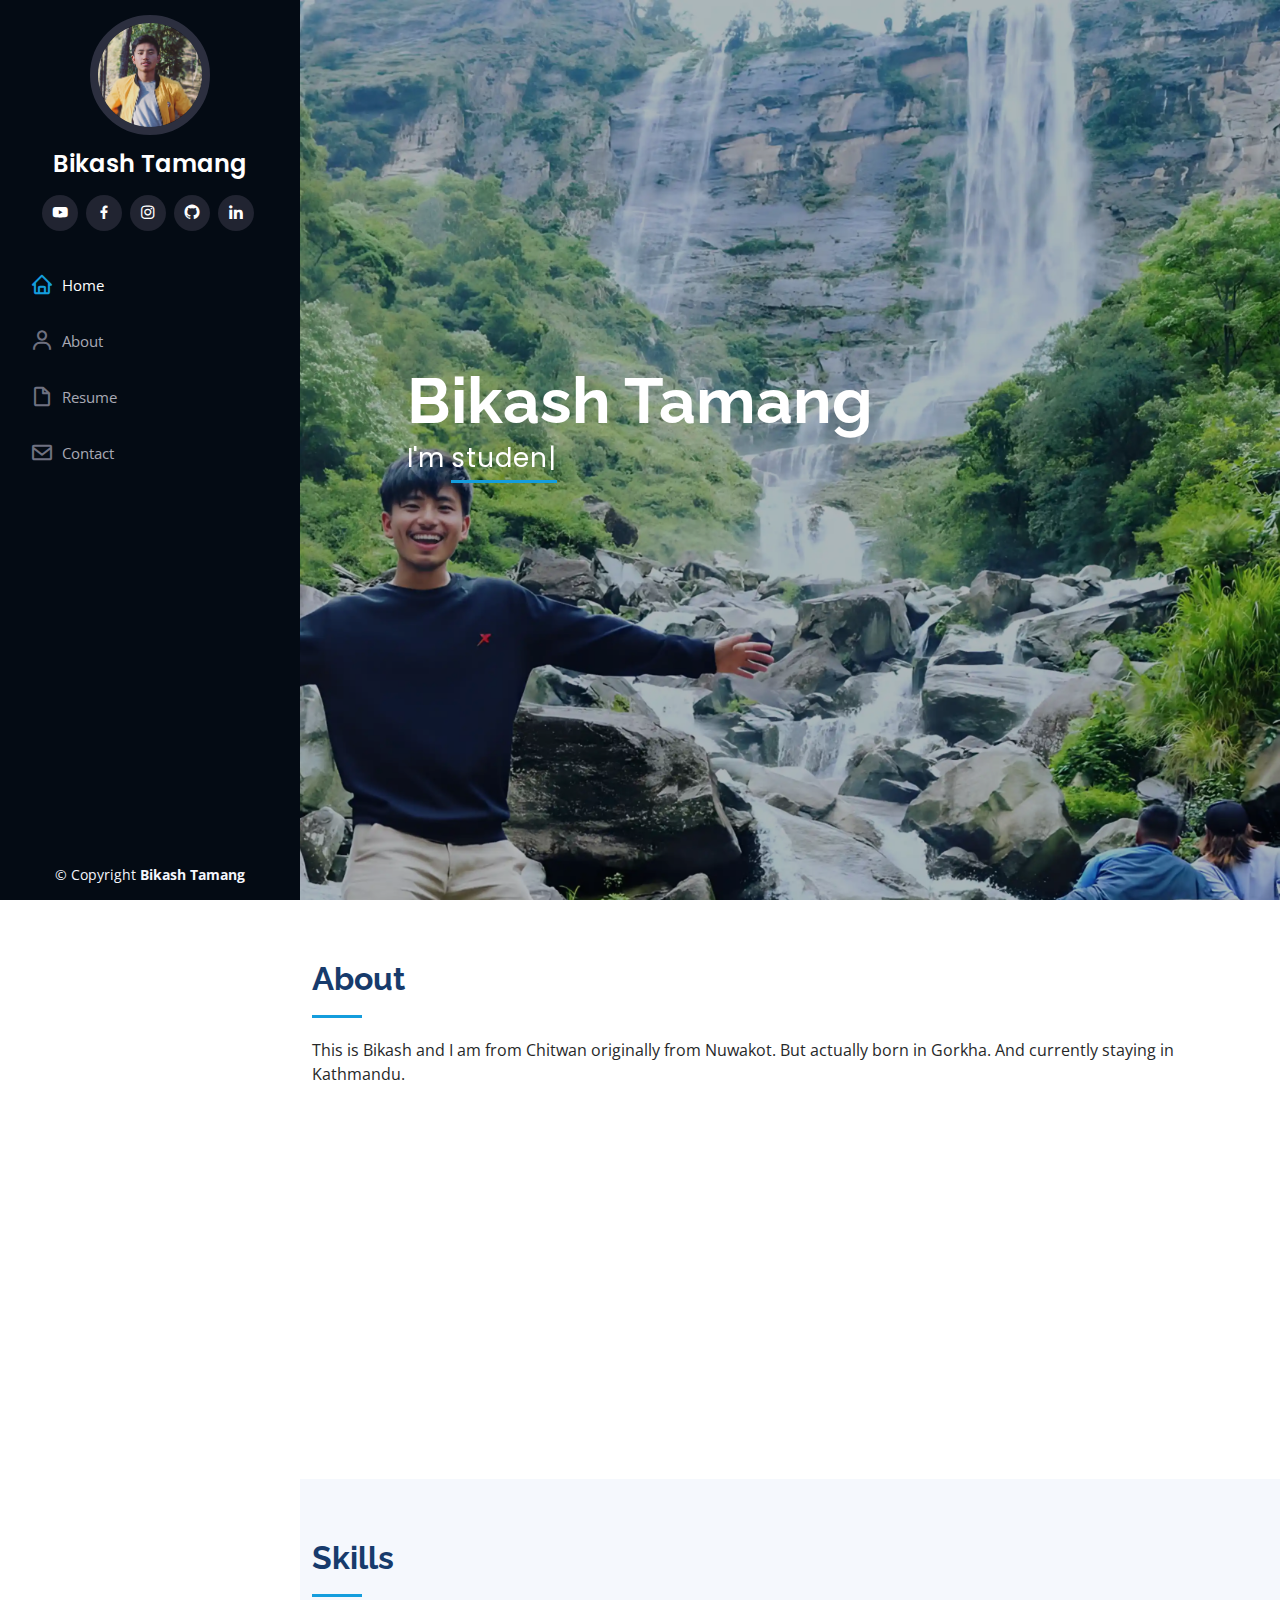
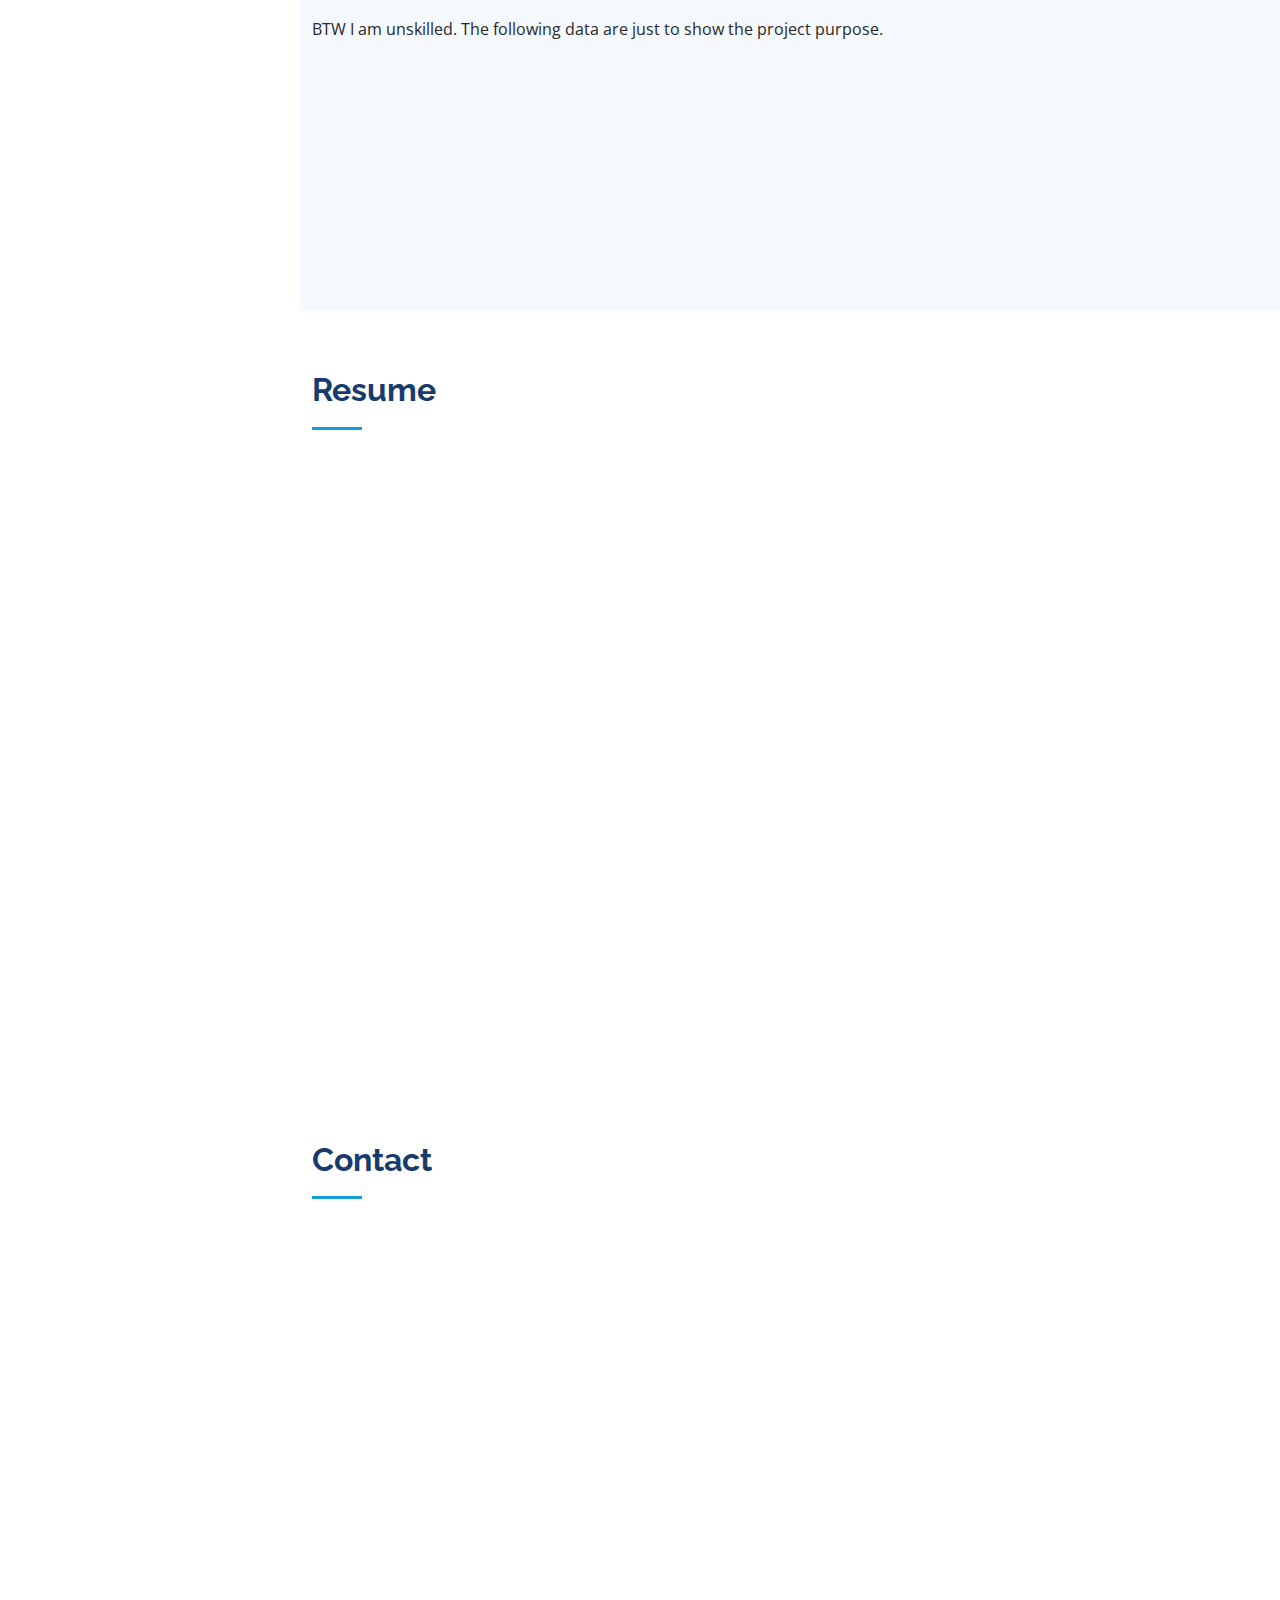
<file: index.html>
<!DOCTYPE html>
<html lang="en">

<head>
  <meta charset="utf-8">
  <meta content="width=device-width, initial-scale=1.0" name="viewport">
  <!-- HTML Meta Tags -->
<title>Bikash Tamang Official Website - BCA student</title>
<meta name="description" content="More details · Birthday: 11 March 2001 · Website: www.bikashtamang001.com.np · Phone: +977 9818413221 · City: Kathmandu, Nepal.">

<!-- Facebook Meta Tags -->
<meta property="og:url" content="https://bikash-tamang.com.np">
<meta property="og:type" content="website">
<meta property="og:title" content="Bikash Tamang Official Website - BCA student">
<meta property="og:description" content="More details · Birthday: 11 March 2001 · Website: www.bikashtamang001.com.np · Phone: +977 9818413221 · City: Kathmandu, Nepal.">
<meta property="og:image" content="https://opengraph.b-cdn.net/production/images/438a6562-461b-4b0d-9b44-2e4c93e3f94b.jpg?token=q1TT7ttuZe8UvmObe_8vLwbvQmmdRYnabY8mDVUs5_0&height=1200&width=1200&expires=33274579198">

<!-- Twitter Meta Tags -->
<meta name="twitter:card" content="summary_large_image">
<meta property="twitter:domain" content="bikash-tamang.com.np">
<meta property="twitter:url" content="https://bikash-tamang.com.np">
<meta name="twitter:title" content="Bikash Tamang Official Website - BCA student">
<meta name="twitter:description" content="More details · Birthday: 11 March 2001 · Website: www.bikashtamang001.com.np · Phone: +977 9818413221 · City: Kathmandu, Nepal.">
<meta name="twitter:image" content="https://opengraph.b-cdn.net/production/images/438a6562-461b-4b0d-9b44-2e4c93e3f94b.jpg?token=q1TT7ttuZe8UvmObe_8vLwbvQmmdRYnabY8mDVUs5_0&height=1200&width=1200&expires=33274579198">

<!-- Meta Tags Generated via https://www.opengraph.xyz -->
  <meta content="" name="description">
  <meta content="" name="keywords">

  <!-- Favicons -->
  <link href="assets/img/favicon.png" rel="icon">
  <link href="assets/img/apple-touch-icon.png" rel="apple-touch-icon">

  <!-- Google Fonts -->
  <link href="https://fonts.googleapis.com/css?family=Open+Sans:300,300i,400,400i,600,600i,700,700i|Raleway:300,300i,400,400i,500,500i,600,600i,700,700i|Poppins:300,300i,400,400i,500,500i,600,600i,700,700i" rel="stylesheet">

  <!-- Vendor CSS Files -->
  <link href="assets/vendor/aos/aos.css" rel="stylesheet">
  <link href="assets/vendor/bootstrap/css/bootstrap.min.css" rel="stylesheet">
  <link href="assets/vendor/bootstrap-icons/bootstrap-icons.css" rel="stylesheet">
  <link href="assets/vendor/boxicons/css/boxicons.min.css" rel="stylesheet">
  <link href="assets/vendor/glightbox/css/glightbox.min.css" rel="stylesheet">
  <link href="assets/vendor/swiper/swiper-bundle.min.css" rel="stylesheet">

  <!-- Template Main CSS File -->
  <link href="assets/css/style.css" rel="stylesheet">
  

  <!-- =======================================================
  * Template Name: iPortfolio - v3.5.0
  * Template URL: https://bootstrapmade.com/iportfolio-bootstrap-portfolio-websites-template/
  * Author: BootstrapMade.com
  * License: https://bootstrapmade.com/license/
  ======================================================== -->
</head>

<body>

  <!-- ======= Mobile nav toggle button ======= -->
  <i class="bi bi-list mobile-nav-toggle d-xl-none"></i>

  <!-- ======= Header ======= -->
  <header id="header">
    <div class="d-flex flex-column">

      <div class="profile">
        <img src="assets/img/profile-img.jpg" alt="" class="img-fluid rounded-circle">
        <h1 class="text-light"><a href="index.html">Bikash Tamang</a></h1>
        <div class="social-links mt-3 text-center">
          <a href="https://www.youtube.com/channel/UCewt-gRp7ArzTTjIyVhI0ZA" class="twitter"><i class="bx bxl-youtube"></i></a>
          <a href="https://www.facebook.com/becausetamang/" class="facebook"><i class="bx bxl-facebook"></i></a>
          <a href="https://www.instagram.com/bikashtamang001/" class="instagram"><i class="bx bxl-instagram"></i></a>
          <a href="https://github.com/bikashtamang001" class="google-plus"><i class="bx bxl-github"></i></a>
          <a href="https://www.linkedin.com/in/bikashtamang001" class="linkedin"><i class="bx bxl-linkedin"></i></a>
        </div>
      </div>

      <nav id="navbar" class="nav-menu navbar">
        <ul>
          <li><a href="#hero" class="nav-link scrollto active"><i class="bx bx-home"></i> <span>Home</span></a></li>
          <li><a href="#about" class="nav-link scrollto"><i class="bx bx-user"></i> <span>About</span></a></li>
          <li><a href="#resume" class="nav-link scrollto"><i class="bx bx-file-blank"></i> <span>Resume</span></a></li>
          <li><a href="#contact" class="nav-link scrollto"><i class="bx bx-envelope"></i> <span>Contact</span></a></li>
        </ul>
      </nav><!-- .nav-menu -->
    </div>
  </header><!-- End Header -->

  <!-- ======= Hero Section ======= -->
  <section id="hero" class="d-flex flex-column justify-content-center align-items-center">
    <div class="hero-container" data-aos="fade-in">
      <h1>Bikash Tamang</h1>
      <p>I'm <span class="typed" data-typed-items="student, learner, beginner, designer"></span></p>
    </div>
  </section><!-- End Hero -->

  <main id="main">

    <!-- ======= About Section ======= -->
    <section id="about" class="about">
      <div class="container">

        <div class="section-title">
          <h2>About</h2>
          <p>This is Bikash and I am from Chitwan originally from Nuwakot. But actually born in Gorkha. And currently staying in Kathmandu.</p>
        </div>

        <div class="row">
          <div class="col-lg-4" data-aos="fade-right">
            <img src="assets/img/profile-img.jpg" class="img-fluid" alt="">
          </div>
          <div class="col-lg-8 pt-4 pt-lg-0 content" data-aos="fade-left">
            <h3>More details</h3>
            <p class="fst-italic">
              I am energetic, enthusiastic person intending to develop my career in IT field.
            </p>
            <div class="row">
              <div class="col-lg-6">
                <ul>
                  <li><i class="bi bi-chevron-right"></i> <strong>Birthday:</strong> <span>11 March 2001</span></li>
                  <li><i class="bi bi-chevron-right"></i> <strong>Website:</strong> <span>www.bikashtamang001.com</span></li>
                  <li><i class="bi bi-chevron-right"></i> <strong>Phone:</strong> <span>+977 9818413221</span></li>
                  <li><i class="bi bi-chevron-right"></i> <strong>City:</strong> <span>Kathmandu, Nepal</span></li>
                </ul>
              </div>
              <div class="col-lg-6">
                <ul>
                  <li><i class="bi bi-chevron-right"></i> <strong>Age:</strong> <span>21</span></li>
                  <li><i class="bi bi-chevron-right"></i> <strong>Degree:</strong> <span>Bachelors</span></li>
                  <li><i class="bi bi-chevron-right"></i> <strong>Email:</strong> <span>bikashtamang9823@gmail.com</span></li>
                </ul>
              </div>
            </div>
            <p>
              I am what I am.   </p>
          </div>
        </div>

      </div>
    </section><!-- End About Section -->

   

    <!-- ======= Skills Section ======= -->
    <section id="skills" class="skills section-bg">
      <div class="container">

        <div class="section-title">
          <h2>Skills</h2>
          <p>BTW I am unskilled. The following data are just to show the project purpose.</p>
        </div>

        <div class="row skills-content">

          <div class="col-lg-6" data-aos="fade-up">

            <div class="progress">
              <span class="skill">HTML <i class="val">100%</i></span>
              <div class="progress-bar-wrap">
                <div class="progress-bar" role="progressbar" aria-valuenow="100" aria-valuemin="0" aria-valuemax="100"></div>
              </div>
            </div>

            <div class="progress">
              <span class="skill">CSS <i class="val">90%</i></span>
              <div class="progress-bar-wrap">
                <div class="progress-bar" role="progressbar" aria-valuenow="90" aria-valuemin="0" aria-valuemax="100"></div>
              </div>
            </div>

            <div class="progress">
              <span class="skill">JavaScript <i class="val">75%</i></span>
              <div class="progress-bar-wrap">
                <div class="progress-bar" role="progressbar" aria-valuenow="75" aria-valuemin="0" aria-valuemax="100"></div>
              </div>
            </div>

          </div>

          <div class="col-lg-6" data-aos="fade-up" data-aos-delay="100">

            <div class="progress">
              <span class="skill">PHP <i class="val">80%</i></span>
              <div class="progress-bar-wrap">
                <div class="progress-bar" role="progressbar" aria-valuenow="80" aria-valuemin="0" aria-valuemax="100"></div>
              </div>
            </div>

            <div class="progress">
              <span class="skill">WordPress/CMS <i class="val">90%</i></span>
              <div class="progress-bar-wrap">
                <div class="progress-bar" role="progressbar" aria-valuenow="90" aria-valuemin="0" aria-valuemax="100"></div>
              </div>
            </div>

            <div class="progress">
              <span class="skill">Photoshop <i class="val">55%</i></span>
              <div class="progress-bar-wrap">
                <div class="progress-bar" role="progressbar" aria-valuenow="55" aria-valuemin="0" aria-valuemax="100"></div>
              </div>
            </div>

          </div>

        </div>

      </div>
    </section><!-- End Skills Section -->
    

    <!-- ======= Resume Section ======= -->
    <section id="resume" class="resume">
      <div class="container">

        <div class="section-title">
          <h2>Resume</h2>
          <p></p>
        </div>

        <div class="row">
          <div class="col-lg-6" data-aos="fade-up">
            <h3 class="resume-title">Summary</h3>
            <div class="resume-item pb-0">
              <h4>Bikash Tamang</h4>
              <p><em>Innovative and reliable beginner, polished deliverable.</em></p>
              <ul>
                <li>Chapabot-Gaucharan, Chandragiri-8, KTM</li>
                <li>+977 9818413221</li>
                <li>bikashtamang9823@gmail.com</li>
              </ul>
            </div>

            <h3 class="resume-title">Education</h3>
            <div class="resume-item">
              <h4>Bachelor in Computer Application (BCA)</h4>
              <h5>2021- now</h5>
              <p><em>Kathmandu College of Central State, Kalimati, Kathmandu</em></p>
              </div>
            <div class="resume-item">
              <h4>+2 Management in Computer Science</h4>
              <h5>2016-2018</h5>
              <p><em>Viswa Niketan Secondary School, Tripureshwor, Kathmandu</em></p>
                 </div>
          </div>
          <div class="col-lg-6" data-aos="fade-up" data-aos-delay="100">
            <h3 class="resume-title">Experience</h3>
          <p> Not enough experience to show.</p>
          </div>
        </div>

      </div>
    </section><!-- End Resume Section -->






    <!-- ======= Contact Section ======= -->
    <section id="contact" class="contact">
      <div class="container">

        <div class="section-title">
          <h2>Contact</h2>
               </div>

        <div class="row" data-aos="fade-in">

          <div class="col-lg-5 d-flex align-items-stretch">
            <div class="info">
              <div class="address">
                <i class="bi bi-geo-alt"></i>
                <h4>Location:</h4>
                <p>Chapabot-Gaucharan, Chandragiri-8, KTM </p>
              </div>

              <div class="email">
                <i class="bi bi-envelope"></i>
                <h4>Email:</h4>
                <p>bikashtamang9823@gmail.com</p>
              </div>

              <div class="phone">
                <i class="bi bi-phone"></i>
                <h4>Call:</h4>
                <p>+977 9818413221</p>
   
              </div>
              <div style="padding-bottom:56.25%; position:relative; display:block; width: 100%">
                <iframe width="100%" height="100%"
                src="https://www.google.com/maps/embed?pb=!1m18!1m12!1m3!1d1162.0207154458235!2d85.2485023082264!3d27.69409155475418!2m3!1f0!2f0!3f0!3m2!1i1024!2i768!4f13.1!3m3!1m2!1s0x39eb23132fc53905%3A0x11ccea1a9726c61b!2sMilap%20church!5e0!3m2!1sen!2snp!4v1668526755789!5m2!1sen!2snp" frameborder="0" allowfullscreen="" style="position:absolute; top:0; left: 0">
               </iframe>
</div>



          

        </div>

      </div>
    </section><!-- End Contact Section -->

  </main><!-- End #main -->
      <script async src="https://pagead2.googlesyndication.com/pagead/js/adsbygoogle.js?client=ca-pub-8217573593700351"
     crossorigin="anonymous"></script>

  <!-- ======= Footer ======= -->
  <footer id="footer">
    <div class="container">
      <div class="copyright">
        &copy; Copyright <strong><span>Bikash Tamang</span></strong>
      </div>
    </div>
  </footer><!-- End  Footer -->

  <a href="#" class="back-to-top d-flex align-items-center justify-content-center"><i class="bi bi-arrow-up-short"></i></a>

  <!-- Vendor JS Files -->
  <script src="assets/vendor/aos/aos.js"></script>
  <script src="assets/vendor/bootstrap/js/bootstrap.bundle.min.js"></script>
  <script src="assets/vendor/glightbox/js/glightbox.min.js"></script>
  <script src="assets/vendor/isotope-layout/isotope.pkgd.min.js"></script>
  <script src="assets/vendor/php-email-form/validate.js"></script>
  <script src="assets/vendor/purecounter/purecounter.js"></script>
  <script src="assets/vendor/swiper/swiper-bundle.min.js"></script>
  <script src="assets/vendor/typed.js/typed.min.js"></script>
  <script src="assets/vendor/waypoints/noframework.waypoints.js"></script>

  <!-- Template Main JS File -->
  <script src="assets/js/main.js"></script>
  <script type="application/ld+json">
{
  "@context": "https://schema.org/",
  "@type": "Person",
  "name": "Bikash Tamang",
  "url": "https://www.bikash-tamang.com.np",
  "image": "https://bikash-tamang.com.np/assets/img/profile-img.jpg",
  "sameAs": [
    "https://www.facebook.com/becausetamang/",
    "https://www.instagram.com/bikashtamang001/",
    "https://youtube.com/@bikashtamangofficial",
    "https://www.linkedin.com/in/bikashtamang001",
    "https://www.wikipedia.com/bikashtamang001"
  ],
  "jobTitle": "Student",
  "worksFor": {
    "@type": "Organization",
    "name": "College of Central State"
  }  
}
</script>

</body>

</html>
</file>
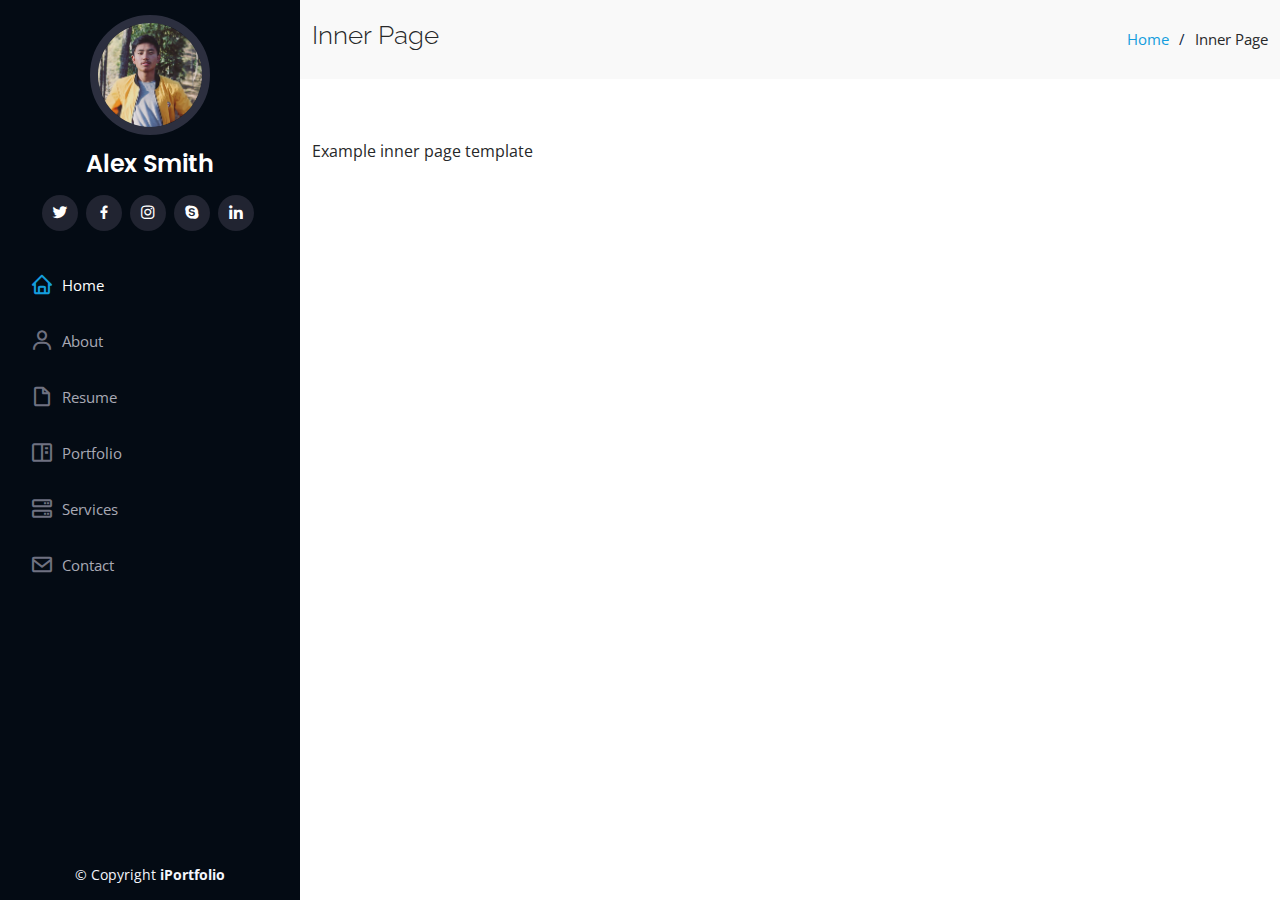
<file: inner-page.html>
<!DOCTYPE html>
<html lang="en">

<head>
  <meta charset="utf-8">
  <meta content="width=device-width, initial-scale=1.0" name="viewport">

  <title>Inner Page - iPortfolio Bootstrap Template</title>
  <meta content="" name="description">
  <meta content="" name="keywords">

  <!-- Favicons -->
  <link href="assets/img/favicon.png" rel="icon">
  <link href="assets/img/apple-touch-icon.png" rel="apple-touch-icon">

  <!-- Google Fonts -->
  <link href="https://fonts.googleapis.com/css?family=Open+Sans:300,300i,400,400i,600,600i,700,700i|Raleway:300,300i,400,400i,500,500i,600,600i,700,700i|Poppins:300,300i,400,400i,500,500i,600,600i,700,700i" rel="stylesheet">

  <!-- Vendor CSS Files -->
  <link href="assets/vendor/aos/aos.css" rel="stylesheet">
  <link href="assets/vendor/bootstrap/css/bootstrap.min.css" rel="stylesheet">
  <link href="assets/vendor/bootstrap-icons/bootstrap-icons.css" rel="stylesheet">
  <link href="assets/vendor/boxicons/css/boxicons.min.css" rel="stylesheet">
  <link href="assets/vendor/glightbox/css/glightbox.min.css" rel="stylesheet">
  <link href="assets/vendor/swiper/swiper-bundle.min.css" rel="stylesheet">

  <!-- Template Main CSS File -->
  <link href="assets/css/style.css" rel="stylesheet">

  <!-- =======================================================
  * Template Name: iPortfolio - v3.5.0
  * Template URL: https://bootstrapmade.com/iportfolio-bootstrap-portfolio-websites-template/
  * Author: BootstrapMade.com
  * License: https://bootstrapmade.com/license/
  ======================================================== -->
</head>

<body>

  <!-- ======= Mobile nav toggle button ======= -->
  <i class="bi bi-list mobile-nav-toggle d-xl-none"></i>

  <!-- ======= Header ======= -->
  <header id="header">
    <div class="d-flex flex-column">

      <div class="profile">
        <img src="assets/img/profile-img.jpg" alt="" class="img-fluid rounded-circle">
        <h1 class="text-light"><a href="index.html">Alex Smith</a></h1>
        <div class="social-links mt-3 text-center">
          <a href="#" class="twitter"><i class="bx bxl-twitter"></i></a>
          <a href="#" class="facebook"><i class="bx bxl-facebook"></i></a>
          <a href="#" class="instagram"><i class="bx bxl-instagram"></i></a>
          <a href="#" class="google-plus"><i class="bx bxl-skype"></i></a>
          <a href="#" class="linkedin"><i class="bx bxl-linkedin"></i></a>
        </div>
      </div>

      <nav id="navbar" class="nav-menu navbar">
        <ul>
          <li><a href="#hero" class="nav-link scrollto active"><i class="bx bx-home"></i> <span>Home</span></a></li>
          <li><a href="#about" class="nav-link scrollto"><i class="bx bx-user"></i> <span>About</span></a></li>
          <li><a href="#resume" class="nav-link scrollto"><i class="bx bx-file-blank"></i> <span>Resume</span></a></li>
          <li><a href="#portfolio" class="nav-link scrollto"><i class="bx bx-book-content"></i> <span>Portfolio</span></a></li>
          <li><a href="#services" class="nav-link scrollto"><i class="bx bx-server"></i> <span>Services</span></a></li>
          <li><a href="#contact" class="nav-link scrollto"><i class="bx bx-envelope"></i> <span>Contact</span></a></li>
        </ul>
      </nav><!-- .nav-menu -->
    </div>
  </header><!-- End Header -->

  <main id="main">

    <!-- ======= Breadcrumbs ======= -->
    <section class="breadcrumbs">
      <div class="container">

        <div class="d-flex justify-content-between align-items-center">
          <h2>Inner Page</h2>
          <ol>
            <li><a href="index.html">Home</a></li>
            <li>Inner Page</li>
          </ol>
        </div>

      </div>
    </section><!-- End Breadcrumbs -->

    <section class="inner-page">
      <div class="container">
        <p>
          Example inner page template
        </p>
      </div>
    </section>

  </main><!-- End #main -->

  <!-- ======= Footer ======= -->
  <footer id="footer">
    <div class="container">
      <div class="copyright">
        &copy; Copyright <strong><span>iPortfolio</span></strong>
      </div>
    </div>
  </footer><!-- End  Footer -->

  <a href="#" class="back-to-top d-flex align-items-center justify-content-center"><i class="bi bi-arrow-up-short"></i></a>

  <!-- Vendor JS Files -->
  <script src="assets/vendor/aos/aos.js"></script>
  <script src="assets/vendor/bootstrap/js/bootstrap.bundle.min.js"></script>
  <script src="assets/vendor/glightbox/js/glightbox.min.js"></script>
  <script src="assets/vendor/isotope-layout/isotope.pkgd.min.js"></script>
  <script src="assets/vendor/php-email-form/validate.js"></script>
  <script src="assets/vendor/purecounter/purecounter.js"></script>
  <script src="assets/vendor/swiper/swiper-bundle.min.js"></script>
  <script src="assets/vendor/typed.js/typed.min.js"></script>
  <script src="assets/vendor/waypoints/noframework.waypoints.js"></script>

  <!-- Template Main JS File -->
  <script src="assets/js/main.js"></script>

</body>

</html>
</file>
<file: assets/css/style.css>
/**
* Template Name: iPortfolio - v3.5.0
* Template URL: https://bootstrapmade.com/iportfolio-bootstrap-portfolio-websites-template/
* Author: BootstrapMade.com
* License: https://bootstrapmade.com/license/
*/

/*--------------------------------------------------------------
# General
--------------------------------------------------------------*/
body {
  font-family: "Open Sans", sans-serif;
  color: #272829;
}
.responsive-iframe {
  position: absolute;
  top: 0;
  left: 0;
  bottom: 0;
  right: 0;
  width: 100%;
  height: 100%;
}

a {
  color: #149ddd;
  text-decoration: none;
}

a:hover {
  color: #37b3ed;
  text-decoration: none;
}

h1, h2, h3, h4, h5, h6 {
  font-family: "Raleway", sans-serif;
}

/*--------------------------------------------------------------
# Back to top button
--------------------------------------------------------------*/
.back-to-top {
  position: fixed;
  visibility: hidden;
  opacity: 0;
  right: 15px;
  bottom: 15px;
  z-index: 996;
  background: #149ddd;
  width: 40px;
  height: 40px;
  border-radius: 50px;
  transition: all 0.4s;
}
.back-to-top i {
  font-size: 28px;
  color: #fff;
  line-height: 0;
}
.back-to-top:hover {
  background: #2eafec;
  color: #fff;
}
.back-to-top.active {
  visibility: visible;
  opacity: 1;
}

/*--------------------------------------------------------------
# Header
--------------------------------------------------------------*/
#header {
  position: fixed;
  top: 0;
  left: 0;
  bottom: 0;
  width: 300px;
  transition: all ease-in-out 0.5s;
  z-index: 9997;
  transition: all 0.5s;
  padding: 0 15px;
  background: #040b14;
  overflow-y: auto;
}
#header .profile img {
  margin: 15px auto;
  display: block;
  width: 120px;
  border: 8px solid #2c2f3f;
}
#header .profile h1 {
  font-size: 24px;
  margin: 0;
  padding: 0;
  font-weight: 600;
  -moz-text-align-last: center;
  text-align-last: center;
  font-family: "Poppins", sans-serif;
}
#header .profile h1 a, #header .profile h1 a:hover {
  color: #fff;
  text-decoration: none;
}
#header .profile .social-links a {
  font-size: 18px;
  display: inline-block;
  background: #212431;
  color: #fff;
  line-height: 1;
  padding: 8px 0;
  margin-right: 4px;
  border-radius: 50%;
  text-align: center;
  width: 36px;
  height: 36px;
  transition: 0.3s;
}
#header .profile .social-links a:hover {
  background: #149ddd;
  color: #fff;
  text-decoration: none;
}

#main {
  margin-left: 300px;
}

@media (max-width: 1199px) {
  #header {
    left: -300px;
  }

  #main {
    margin-left: 0;
  }
}
/*--------------------------------------------------------------
# Navigation Menu
--------------------------------------------------------------*/
/* Desktop Navigation */
.nav-menu {
  padding: 30px 0 0 0;
}
.nav-menu * {
  margin: 0;
  padding: 0;
  list-style: none;
}
.nav-menu > ul > li {
  position: relative;
  white-space: nowrap;
}
.nav-menu a, .nav-menu a:focus {
  display: flex;
  align-items: center;
  color: #a8a9b4;
  padding: 12px 15px;
  margin-bottom: 8px;
  transition: 0.3s;
  font-size: 15px;
}
.nav-menu a i, .nav-menu a:focus i {
  font-size: 24px;
  padding-right: 8px;
  color: #6f7180;
}
.nav-menu a:hover, .nav-menu .active, .nav-menu .active:focus, .nav-menu li:hover > a {
  text-decoration: none;
  color: #fff;
}
.nav-menu a:hover i, .nav-menu .active i, .nav-menu .active:focus i, .nav-menu li:hover > a i {
  color: #149ddd;
}

/* Mobile Navigation */
.mobile-nav-toggle {
  position: fixed;
  right: 15px;
  top: 15px;
  z-index: 9998;
  border: 0;
  font-size: 24px;
  transition: all 0.4s;
  outline: none !important;
  background-color: #149ddd;
  color: #fff;
  width: 40px;
  height: 40px;
  display: inline-flex;
  align-items: center;
  justify-content: center;
  line-height: 0;
  border-radius: 50px;
  cursor: pointer;
}

.mobile-nav-active {
  overflow: hidden;
}
.mobile-nav-active #header {
  left: 0;
}

/*--------------------------------------------------------------
# Hero Section
--------------------------------------------------------------*/
#hero {
  width: 100%;
  height: 100vh;
  background: url("../img/bikash-1_11zon.webp") top center;
  background-size: cover;
}
#hero:before {
  content: "";
  background: rgba(5, 13, 24, 0.3);
  position: absolute;
  bottom: 0;
  top: 0;
  left: 0;
  right: 0;
  z-index: 1;
}
#hero .hero-container {
  position: relative;
  z-index: 2;
  min-width: 300px;
}
#hero h1 {
  margin: 0 0 10px 0;
  font-size: 64px;
  font-weight: 700;
  line-height: 56px;
  color: #fff;
}
#hero p {
  color: #fff;
  margin-bottom: 50px;
  font-size: 26px;
  font-family: "Poppins", sans-serif;
}
#hero p span {
  color: #fff;
  padding-bottom: 4px;
  letter-spacing: 1px;
  border-bottom: 3px solid #149ddd;
}
@media (min-width: 1024px) {
  #hero {
    background-attachment: fixed;
  }
}
@media (max-width: 768px) {
  #hero h1 {
    font-size: 28px;
    line-height: 36px;
  }
  #hero h2 {
    font-size: 18px;
    line-height: 24px;
    margin-bottom: 30px;
  }
}

/*--------------------------------------------------------------
# Sections General
--------------------------------------------------------------*/
section {
  padding: 60px 0;
  overflow: hidden;
}

.section-bg {
  background: #f5f8fd;
}

.section-title {
  padding-bottom: 30px;
}
.section-title h2 {
  font-size: 32px;
  font-weight: bold;
  margin-bottom: 20px;
  padding-bottom: 20px;
  position: relative;
  color: #173b6c;
}
.section-title h2::after {
  content: "";
  position: absolute;
  display: block;
  width: 50px;
  height: 3px;
  background: #149ddd;
  bottom: 0;
  left: 0;
}
.section-title p {
  margin-bottom: 0;
}

/*--------------------------------------------------------------
# About
--------------------------------------------------------------*/
.about .content h3 {
  font-weight: 700;
  font-size: 26px;
  color: #173b6c;
}
.about .content ul {
  list-style: none;
  padding: 0;
}
.about .content ul li {
  margin-bottom: 20px;
  display: flex;
  align-items: center;
}
.about .content ul strong {
  margin-right: 10px;
}
.about .content ul i {
  font-size: 16px;
  margin-right: 5px;
  color: #149ddd;
  line-height: 0;
}
.about .content p:last-child {
  margin-bottom: 0;
}

/*--------------------------------------------------------------
# Facts
--------------------------------------------------------------*/
.facts {
  padding-bottom: 30px;
}
.facts .count-box {
  padding: 30px;
  width: 100%;
}
.facts .count-box i {
  display: block;
  font-size: 44px;
  color: #149ddd;
  float: left;
  line-height: 0;
}
.facts .count-box span {
  font-size: 48px;
  line-height: 40px;
  display: block;
  font-weight: 700;
  color: #050d18;
  margin-left: 60px;
}
.facts .count-box p {
  padding: 15px 0 0 0;
  margin: 0 0 0 60px;
  font-family: "Raleway", sans-serif;
  font-size: 14px;
  color: #122f57;
}
.facts .count-box a {
  font-weight: 600;
  display: block;
  margin-top: 20px;
  color: #122f57;
  font-size: 15px;
  font-family: "Poppins", sans-serif;
  transition: ease-in-out 0.3s;
}
.facts .count-box a:hover {
  color: #1f5297;
}

/*--------------------------------------------------------------
# Akills
--------------------------------------------------------------*/
.skills .progress {
  height: 60px;
  display: block;
  background: none;
  border-radius: 0;
}
.skills .progress .skill {
  padding: 0;
  margin: 0 0 6px 0;
  text-transform: uppercase;
  display: block;
  font-weight: 600;
  font-family: "Poppins", sans-serif;
  color: #050d18;
}
.skills .progress .skill .val {
  float: right;
  font-style: normal;
}
.skills .progress-bar-wrap {
  background: #dce8f8;
  height: 10px;
}
.skills .progress-bar {
  width: 1px;
  height: 10px;
  transition: 0.9s;
  background-color: #149ddd;
}

/*--------------------------------------------------------------
# Resume
--------------------------------------------------------------*/
.resume .resume-title {
  font-size: 26px;
  font-weight: 700;
  margin-top: 20px;
  margin-bottom: 20px;
  color: #050d18;
}
.resume .resume-item {
  padding: 0 0 20px 20px;
  margin-top: -2px;
  border-left: 2px solid #1f5297;
  position: relative;
}
.resume .resume-item h4 {
  line-height: 18px;
  font-size: 18px;
  font-weight: 600;
  text-transform: uppercase;
  font-family: "Poppins", sans-serif;
  color: #050d18;
  margin-bottom: 10px;
}
.resume .resume-item h5 {
  font-size: 16px;
  background: #e4edf9;
  padding: 5px 15px;
  display: inline-block;
  font-weight: 600;
  margin-bottom: 10px;
}
.resume .resume-item ul {
  padding-left: 20px;
}
.resume .resume-item ul li {
  padding-bottom: 10px;
}
.resume .resume-item:last-child {
  padding-bottom: 0;
}
.resume .resume-item::before {
  content: "";
  position: absolute;
  width: 16px;
  height: 16px;
  border-radius: 50px;
  left: -9px;
  top: 0;
  background: #fff;
  border: 2px solid #1f5297;
}

/*--------------------------------------------------------------
# Portfolio
--------------------------------------------------------------*/
.portfolio .portfolio-item {
  margin-bottom: 30px;
}
.portfolio #portfolio-flters {
  padding: 0;
  margin: 0 auto 35px auto;
  list-style: none;
  text-align: center;
  background: #fff;
  border-radius: 50px;
  padding: 2px 15px;
}
.portfolio #portfolio-flters li {
  cursor: pointer;
  display: inline-block;
  padding: 10px 15px 8px 15px;
  font-size: 14px;
  font-weight: 600;
  line-height: 1;
  text-transform: uppercase;
  color: #272829;
  margin-bottom: 5px;
  transition: all 0.3s ease-in-out;
}
.portfolio #portfolio-flters li:hover, .portfolio #portfolio-flters li.filter-active {
  color: #149ddd;
}
.portfolio #portfolio-flters li:last-child {
  margin-right: 0;
}
.portfolio .portfolio-wrap {
  transition: 0.3s;
  position: relative;
  overflow: hidden;
  z-index: 1;
}
.portfolio .portfolio-wrap::before {
  content: "";
  background: rgba(255, 255, 255, 0.5);
  position: absolute;
  left: 0;
  right: 0;
  top: 0;
  bottom: 0;
  transition: all ease-in-out 0.3s;
  z-index: 2;
  opacity: 0;
}
.portfolio .portfolio-wrap .portfolio-links {
  opacity: 1;
  left: 0;
  right: 0;
  bottom: -60px;
  z-index: 3;
  position: absolute;
  transition: all ease-in-out 0.3s;
  display: flex;
  justify-content: center;
}
.portfolio .portfolio-wrap .portfolio-links a {
  color: #fff;
  font-size: 28px;
  text-align: center;
  background: rgba(20, 157, 221, 0.75);
  transition: 0.3s;
  width: 50%;
}
.portfolio .portfolio-wrap .portfolio-links a:hover {
  background: rgba(20, 157, 221, 0.95);
}
.portfolio .portfolio-wrap .portfolio-links a + a {
  border-left: 1px solid #37b3ed;
}
.portfolio .portfolio-wrap:hover::before {
  top: 0;
  left: 0;
  right: 0;
  bottom: 0;
  opacity: 1;
}
.portfolio .portfolio-wrap:hover .portfolio-links {
  opacity: 1;
  bottom: 0;
}

/*--------------------------------------------------------------
# Portfolio Details
--------------------------------------------------------------*/
.portfolio-details {
  padding-top: 40px;
}
.portfolio-details .portfolio-details-slider img {
  width: 100%;
}
.portfolio-details .portfolio-details-slider .swiper-pagination {
  margin-top: 20px;
  position: relative;
}
.portfolio-details .portfolio-details-slider .swiper-pagination .swiper-pagination-bullet {
  width: 12px;
  height: 12px;
  background-color: #fff;
  opacity: 1;
  border: 1px solid #149ddd;
}
.portfolio-details .portfolio-details-slider .swiper-pagination .swiper-pagination-bullet-active {
  background-color: #149ddd;
}
.portfolio-details .portfolio-info {
  padding: 30px;
  box-shadow: 0px 0 30px rgba(5, 13, 24, 0.08);
}
.portfolio-details .portfolio-info h3 {
  font-size: 22px;
  font-weight: 700;
  margin-bottom: 20px;
  padding-bottom: 20px;
  border-bottom: 1px solid #eee;
}
.portfolio-details .portfolio-info ul {
  list-style: none;
  padding: 0;
  font-size: 15px;
}
.portfolio-details .portfolio-info ul li + li {
  margin-top: 10px;
}
.portfolio-details .portfolio-description {
  padding-top: 30px;
}
.portfolio-details .portfolio-description h2 {
  font-size: 26px;
  font-weight: 700;
  margin-bottom: 20px;
}
.portfolio-details .portfolio-description p {
  padding: 0;
}

/*--------------------------------------------------------------
# Services
--------------------------------------------------------------*/
.services .icon-box {
  margin-bottom: 20px;
}
.services .icon {
  float: left;
  display: flex;
  align-items: center;
  justify-content: center;
  width: 54px;
  height: 54px;
  background: #149ddd;
  border-radius: 50%;
  transition: 0.5s;
  border: 1px solid #149ddd;
}
.services .icon i {
  color: #fff;
  font-size: 24px;
  line-height: 0;
}
.services .icon-box:hover .icon {
  background: #fff;
}
.services .icon-box:hover .icon i {
  color: #149ddd;
}
.services .title {
  margin-left: 80px;
  font-weight: 700;
  margin-bottom: 15px;
  font-size: 18px;
}
.services .title a {
  color: #343a40;
}
.services .title a:hover {
  color: #149ddd;
}
.services .description {
  margin-left: 80px;
  line-height: 24px;
  font-size: 14px;
}

/*--------------------------------------------------------------
# Testimonials
--------------------------------------------------------------*/
.testimonials .testimonials-carousel, .testimonials .testimonials-slider {
  overflow: hidden;
}
.testimonials .testimonial-item {
  box-sizing: content-box;
  text-align: center;
  min-height: 320px;
}
.testimonials .testimonial-item .testimonial-img {
  width: 90px;
  border-radius: 50%;
  margin: 0 auto;
}
.testimonials .testimonial-item h3 {
  font-size: 18px;
  font-weight: bold;
  margin: 10px 0 5px 0;
  color: #111;
}
.testimonials .testimonial-item h4 {
  font-size: 14px;
  color: #999;
  margin: 0;
}
.testimonials .testimonial-item .quote-icon-left, .testimonials .testimonial-item .quote-icon-right {
  color: #c3e8fa;
  font-size: 26px;
}
.testimonials .testimonial-item .quote-icon-left {
  display: inline-block;
  left: -5px;
  position: relative;
}
.testimonials .testimonial-item .quote-icon-right {
  display: inline-block;
  right: -5px;
  position: relative;
  top: 10px;
}
.testimonials .testimonial-item p {
  font-style: italic;
  margin: 0 15px 15px 15px;
  padding: 20px;
  background: #fff;
  position: relative;
  margin-bottom: 35px;
  border-radius: 6px;
  box-shadow: 0px 2px 15px rgba(0, 0, 0, 0.1);
}
.testimonials .testimonial-item p::after {
  content: "";
  width: 0;
  height: 0;
  border-top: 20px solid #fff;
  border-right: 20px solid transparent;
  border-left: 20px solid transparent;
  position: absolute;
  bottom: -20px;
  left: calc(50% - 20px);
}
.testimonials .swiper-pagination {
  margin-top: 20px;
  position: relative;
}
.testimonials .swiper-pagination .swiper-pagination-bullet {
  width: 12px;
  height: 12px;
  background-color: #fff;
  opacity: 1;
  border: 1px solid #149ddd;
}
.testimonials .swiper-pagination .swiper-pagination-bullet-active {
  background-color: #149ddd;
}

/*--------------------------------------------------------------
# Contact
--------------------------------------------------------------*/
.contact {
  padding-bottom: 130px;
}
.contact .info {
  padding: 30px;
  background: #fff;
  width: 100%;
  box-shadow: 0 0 24px 0 rgba(0, 0, 0, 0.12);
}
.contact .info i {
  font-size: 20px;
  color: #149ddd;
  float: left;
  width: 44px;
  height: 44px;
  background: #dff3fc;
  display: flex;
  justify-content: center;
  align-items: center;
  border-radius: 50px;
  transition: all 0.3s ease-in-out;
}
.contact .info h4 {
  padding: 0 0 0 60px;
  font-size: 22px;
  font-weight: 600;
  margin-bottom: 5px;
  color: #050d18;
}
.contact .info p {
  padding: 0 0 10px 60px;
  margin-bottom: 20px;
  font-size: 14px;
  color: #173b6c;
}
.contact .info .email p {
  padding-top: 5px;
}
.contact .info .social-links {
  padding-left: 60px;
}
.contact .info .social-links a {
  font-size: 18px;
  display: inline-block;
  background: #333;
  color: #fff;
  line-height: 1;
  padding: 8px 0;
  border-radius: 50%;
  text-align: center;
  width: 36px;
  height: 36px;
  transition: 0.3s;
  margin-right: 10px;
}
.contact .info .social-links a:hover {
  background: #149ddd;
  color: #fff;
}
.contact .info .email:hover i, .contact .info .address:hover i, .contact .info .phone:hover i {
  background: #149ddd;
  color: #fff;
}
.contact .php-email-form {
  width: 100%;
  padding: 30px;
  background: #fff;
  box-shadow: 0 0 24px 0 rgba(0, 0, 0, 0.12);
}
.contact .php-email-form .form-group {
  padding-bottom: 8px;
}
.contact .php-email-form .validate {
  display: none;
  color: red;
  margin: 0 0 15px 0;
  font-weight: 400;
  font-size: 13px;
}
.contact .php-email-form .error-message {
  display: none;
  color: #fff;
  background: #ed3c0d;
  text-align: left;
  padding: 15px;
  font-weight: 600;
}
.contact .php-email-form .error-message br + br {
  margin-top: 25px;
}
.contact .php-email-form .sent-message {
  display: none;
  color: #fff;
  background: #18d26e;
  text-align: center;
  padding: 15px;
  font-weight: 600;
}
.contact .php-email-form .loading {
  display: none;
  background: #fff;
  text-align: center;
  padding: 15px;
}
.contact .php-email-form .loading:before {
  content: "";
  display: inline-block;
  border-radius: 50%;
  width: 24px;
  height: 24px;
  margin: 0 10px -6px 0;
  border: 3px solid #18d26e;
  border-top-color: #eee;
  -webkit-animation: animate-loading 1s linear infinite;
  animation: animate-loading 1s linear infinite;
}
.contact .php-email-form .form-group {
  margin-bottom: 15px;
}
.contact .php-email-form label {
  padding-bottom: 8px;
}
.contact .php-email-form input, .contact .php-email-form textarea {
  border-radius: 0;
  box-shadow: none;
  font-size: 14px;
}
.contact .php-email-form input {
  height: 44px;
}
.contact .php-email-form textarea {
  padding: 10px 15px;
}
.contact .php-email-form button[type=submit] {
  background: #149ddd;
  border: 0;
  padding: 10px 24px;
  color: #fff;
  transition: 0.4s;
  border-radius: 4px;
}
.contact .php-email-form button[type=submit]:hover {
  background: #37b3ed;
}
@-webkit-keyframes animate-loading {
  0% {
    transform: rotate(0deg);
  }
  100% {
    transform: rotate(360deg);
  }
}
@keyframes animate-loading {
  0% {
    transform: rotate(0deg);
  }
  100% {
    transform: rotate(360deg);
  }
}

/*--------------------------------------------------------------
# Breadcrumbs
--------------------------------------------------------------*/
.breadcrumbs {
  padding: 20px 0;
  background: #f9f9f9;
}
.breadcrumbs h2 {
  font-size: 26px;
  font-weight: 300;
}
.breadcrumbs ol {
  display: flex;
  flex-wrap: wrap;
  list-style: none;
  padding: 0;
  margin: 0;
  font-size: 15px;
}
.breadcrumbs ol li + li {
  padding-left: 10px;
}
.breadcrumbs ol li + li::before {
  display: inline-block;
  padding-right: 10px;
  color: #0e2442;
  content: "/";
}
@media (max-width: 768px) {
  .breadcrumbs .d-flex {
    display: block !important;
  }
  .breadcrumbs ol {
    display: block;
  }
  .breadcrumbs ol li {
    display: inline-block;
  }
}

/*--------------------------------------------------------------
# Footer
--------------------------------------------------------------*/
#footer {
  padding: 15px;
  color: #f4f6fd;
  font-size: 14px;
  position: fixed;
  left: 0;
  bottom: 0;
  width: 300px;
  z-index: 9999;
  background: #040b14;
}
#footer .copyright {
  text-align: center;
}
#footer .credits {
  padding-top: 5px;
  text-align: center;
  font-size: 13px;
  color: #eaebf0;
}
@media (max-width: 1199px) {
  #footer {
    position: static;
    width: auto;
    padding-right: 20px 15px;
  }
}
</file>
